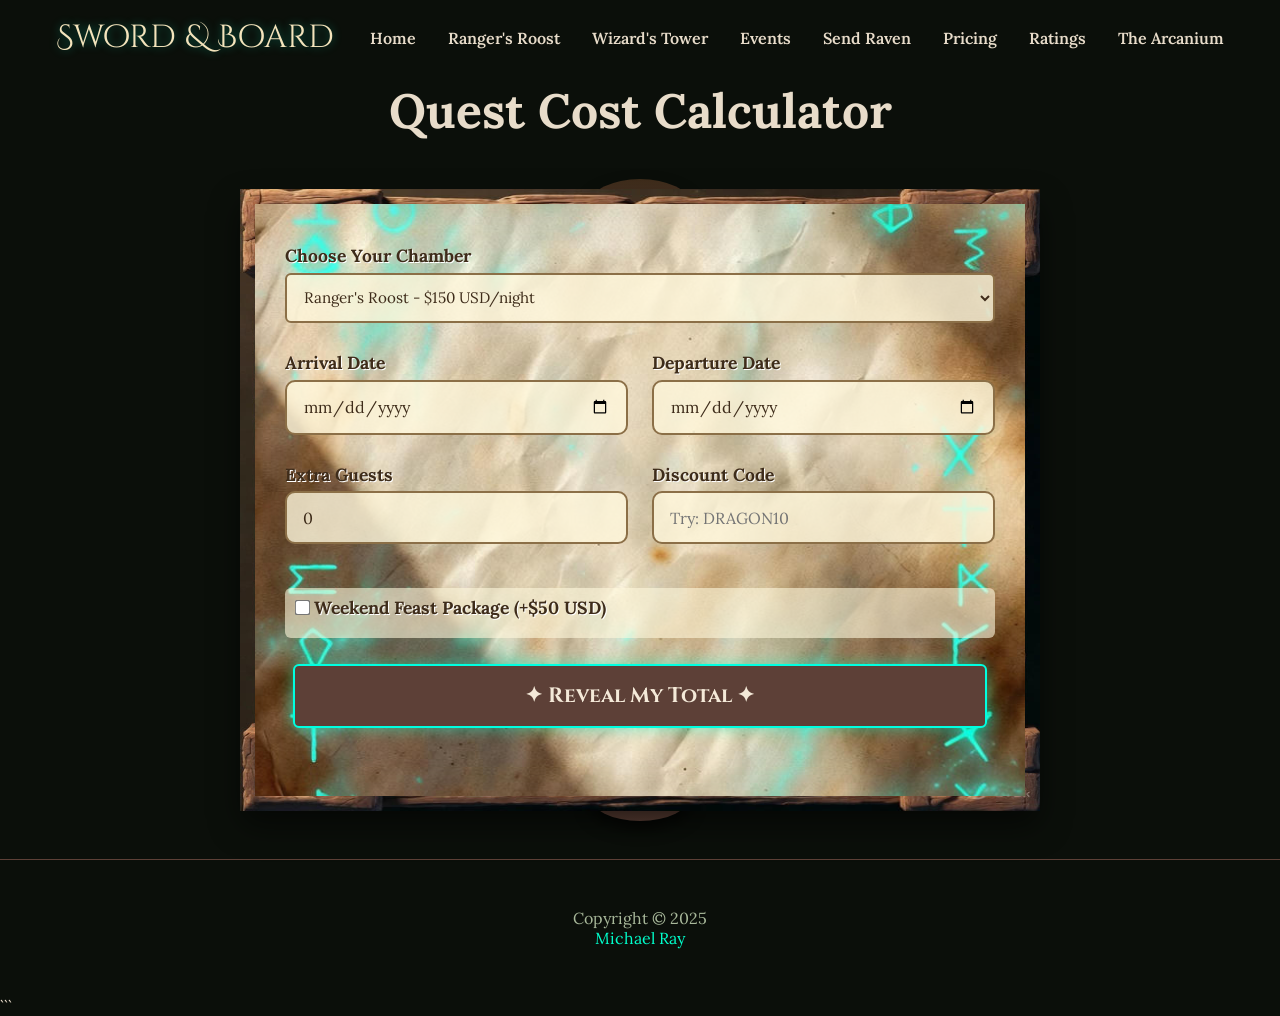
<file: calculator.html>
<!doctype html>
<html lang="en">
  <head>
    <meta charset="UTF-8" />
    <meta name="viewport" content="width=device-width, initial-scale=1.0" />
    <title>Quest Cost Calculator – Sword & Board</title>

    <!-- ========================================
       FILE: calculator.html
       PURPOSE: Calculates stay cost based on room,
                dates, guests, packages, and discounts.
       ======================================== -->

    <!-- Google Fonts -->
    <link rel="preconnect" href="https://fonts.googleapis.com" />
    <link rel="preconnect" href="https://fonts.gstatic.com" crossorigin />
    <link
      href="https://fonts.googleapis.com/css2?family=Lora:wght@400;700&family=Cinzel:wght@400;700;900&family=Cinzel+Decorative:wght@700&display=swap"
      rel="stylesheet"
    />

    <!-- External stylesheets -->
    <link rel="stylesheet" href="css/base.css" />
    <link rel="stylesheet" href="css/layout.css" />
    <link rel="stylesheet" href="css/raven.css" />
    <link rel="stylesheet" href="css/calculator.css" />
    <link rel="stylesheet" href="css/component.css" />
    <link rel="stylesheet" href="css/responsive.css" />
    <script src="js/common.js" defer></script>
    <script src="js/calculator.js" defer></script>

    <!-- Favicon -->
    <link rel="icon" href="images/favicon.svg" type="image/svg+xml" />
  </head>

  <body>
    <!-- ========================================
       SECTION: Navigation Header
       ======================================== -->
    <header>
      <nav class="container">
        <a href="index.html" class="logo">Sword & Board</a>
        <button class="hamburger" aria-label="Toggle menu">☰</button>
        <div class="nav-links" id="nav-links">
          <a href="index.html">Home</a>
          <a href="rooms/rangersroost.html">Ranger's Roost</a>
          <a href="rooms/wizardstower.html">Wizard's Tower</a>
          <a href="events/events.html">Events</a>
          <a href="contacts.html">Send Raven</a>
          <a href="calculator.html">Pricing</a>
          <a href="ratings.html">Ratings</a>
          <a href="store.html">The Arcanium</a>
        </div>
      </nav>
    </header>

    <!-- ========================================
       SECTION: Calculator Form
       PURPOSE: User inputs to calculate stay cost
       ======================================== -->
    <section class="container">
      <h2 class="text-center" style="font-size: 3rem; margin-bottom: 2rem">
        Quest Cost Calculator
      </h2>

      <div class="parchment-scroll calculator-shell">
        <form id="calculator-form" class="raven-form">
          <!-- Room selection -->
          <div class="form-group">
            <label for="room">Choose Your Chamber</label>
            <select id="room">
              <option value="150">Ranger's Roost - $150 USD/night</option>
              <option value="200">Wizard's Tower - $200 USD/night</option>
            </select>
          </div>

          <!-- Dates -->
          <div class="form-grid-dates">
            <div class="form-group">
              <label for="checkin">Arrival Date</label>
              <input type="date" id="checkin" required />
            </div>

            <div class="form-group">
              <label for="checkout">Departure Date</label>
              <input type="date" id="checkout" required />
            </div>
          </div>

          <!-- Guests + discount -->
          <div class="form-grid-dates">
            <div class="form-group">
              <label for="guests">Extra Guests</label>
              <input type="number" id="guests" min="0" value="0" />
            </div>

            <div class="form-group">
              <label for="discount">Discount Code</label>
              <input type="text" id="discount" placeholder="Try: DRAGON10" />
            </div>
          </div>

          <!-- Package option -->
          <div class="form-group checkbox-group">
            <label class="checkbox-label">
              <input type="checkbox" id="weekendUpgrade" />
              Weekend Feast Package (+$50 USD)
            </label>
          </div>

          <!-- Submit -->
          <button type="submit" class="btn scroll-btn">
            ✦ Reveal My Total ✦
          </button>
        </form>

        <!-- ========================================
           SECTION: Calculator Results
           PURPOSE: Displays computed totals
           ======================================== -->
        <div id="result" class="calculator-result hidden">
          <h3>Your Tavern Ledger</h3>
          <p id="stayNights"></p>
          <p id="roomSubtotal"></p>
          <p id="guestFee"></p>
          <p id="seasonFee"></p>
          <p id="packageFee"></p>
          <p id="discountAmount"></p>
          <p id="taxAmount"></p>
          <h3 id="grandTotal"></h3>

          <!-- CTA -->
          <a href="contacts.html" class="book-btn" id="bookBtn">
            ⚔️ Book This Quest!
          </a>
        </div>
      </div>
    </section>

    <!-- ========================================
       SECTION: Footer
       ======================================== -->
    <footer>
      Copyright &copy; 2025<br />
      <a href="mailto:mcray22@amarillocollege.com">Michael Ray</a>
    </footer>
  </body>
</html>

<!-- ========================================
     PROJECT MAP (dev reference – safe to remove in production)
     project_mray/
     ├── ratings.html
     ├── index.html
     ├── contacts.html
     ├── calculator.html ← You are here
     ├── css/
     │   ├── base.css
     │   ├── layout.css
     │   ├── raven.css
     │   ├── calculator.css
     │   └── responsive.css
     ├── events/
     │   └── events.html
     ├── images/
     ├── rooms/
     │   └── rangersroost.html
     │   └── wizardstower.html
     └── structure.txt
     ======================================== -->
```
</file>
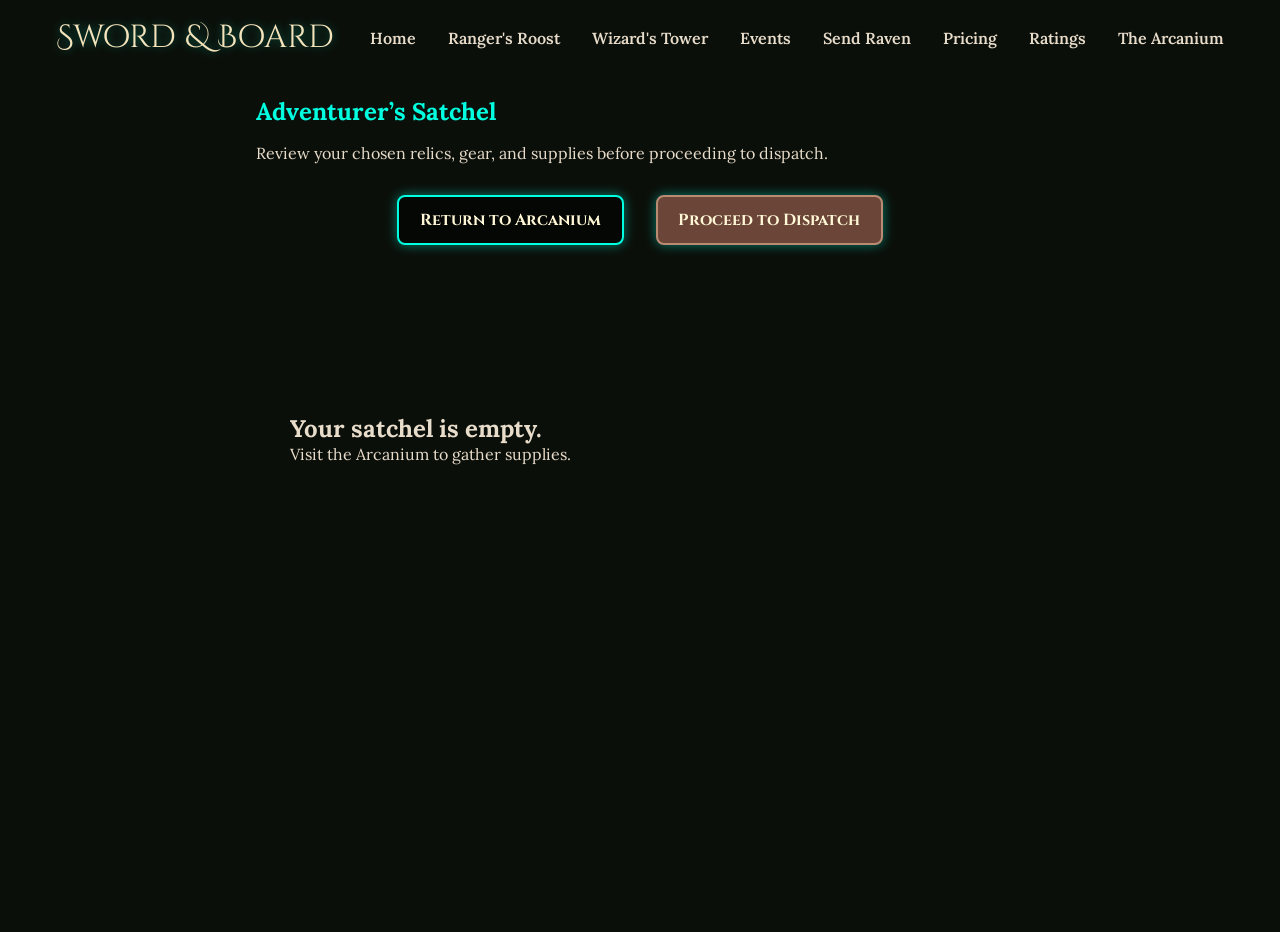
<file: cart.html>
<!doctype html>
<html lang="en">
  <head>
    <meta charset="UTF-8" />
    <meta name="viewport" content="width=device-width, initial-scale=1.0" />
    <title>Sword & Board Arcanium</title>

    <!-- Google Fonts -->
    <link rel="preconnect" href="https://fonts.googleapis.com" />
    <link rel="preconnect" href="https://fonts.gstatic.com" crossorigin />
    <!-- Lora (body), Cinzel (headings), Cinzel Decorative (logos/ornate text) -->
    <link
      href="https://fonts.googleapis.com/css2?family=Lora:wght@400;700&family=Cinzel:wght@400;700;900&family=Cinzel+Decorative:wght@700&display=swap"
      rel="stylesheet"
    />

    <link rel="stylesheet" href="css/base.css" />
    <link rel="stylesheet" href="css/layout.css" />
    <link rel="stylesheet" href="css/component.css" />
    <link rel="stylesheet" href="css/responsive.css" />
    <link rel="stylesheet" href="css/cart.css" />
    <script src="js/common.js"></script>
    <script src="js/cart-data.js"></script>
    <script src="js/cart.js"></script>
  </head>
  <body onload="displayCartPage()">
    <header>
      <nav class="container">
        <div class="logo">Sword & Board</div>

        <button class="hamburger" aria-label="Toggle menu">☰</button>

        <div class="nav-links" id="nav-links">
          <a href="index.html">Home</a>
          <a href="rooms/rangersroost.html">Ranger's Roost</a>
          <a href="rooms/wizardstower.html">Wizard's Tower</a>
          <a href="events/events.html">Events</a>
          <a href="contacts.html">Send Raven</a>
          <a href="calculator.html">Pricing</a>
          <a href="ratings.html">Ratings</a>
          <a href="store.html">The Arcanium</a>
        </div>
      </nav>
    </header>

    <main class="container cart-page">
      <section class="intro-card">
        <h1>Adventurer’s Satchel</h1>
        <p>
          Review your chosen relics, gear, and supplies before proceeding to dispatch.
        </p>

        <div class="cart-actions">
          <a class="btn secondary-btn" href="store.html">Return to Arcanium</a>
          <a class="btn primary-btn" href="checkout.html">Proceed to Dispatch</a>
        </div>
      </section>

  <section id="cart-area"></section>
</main>
    </main>
  </body>
</html>
</file>
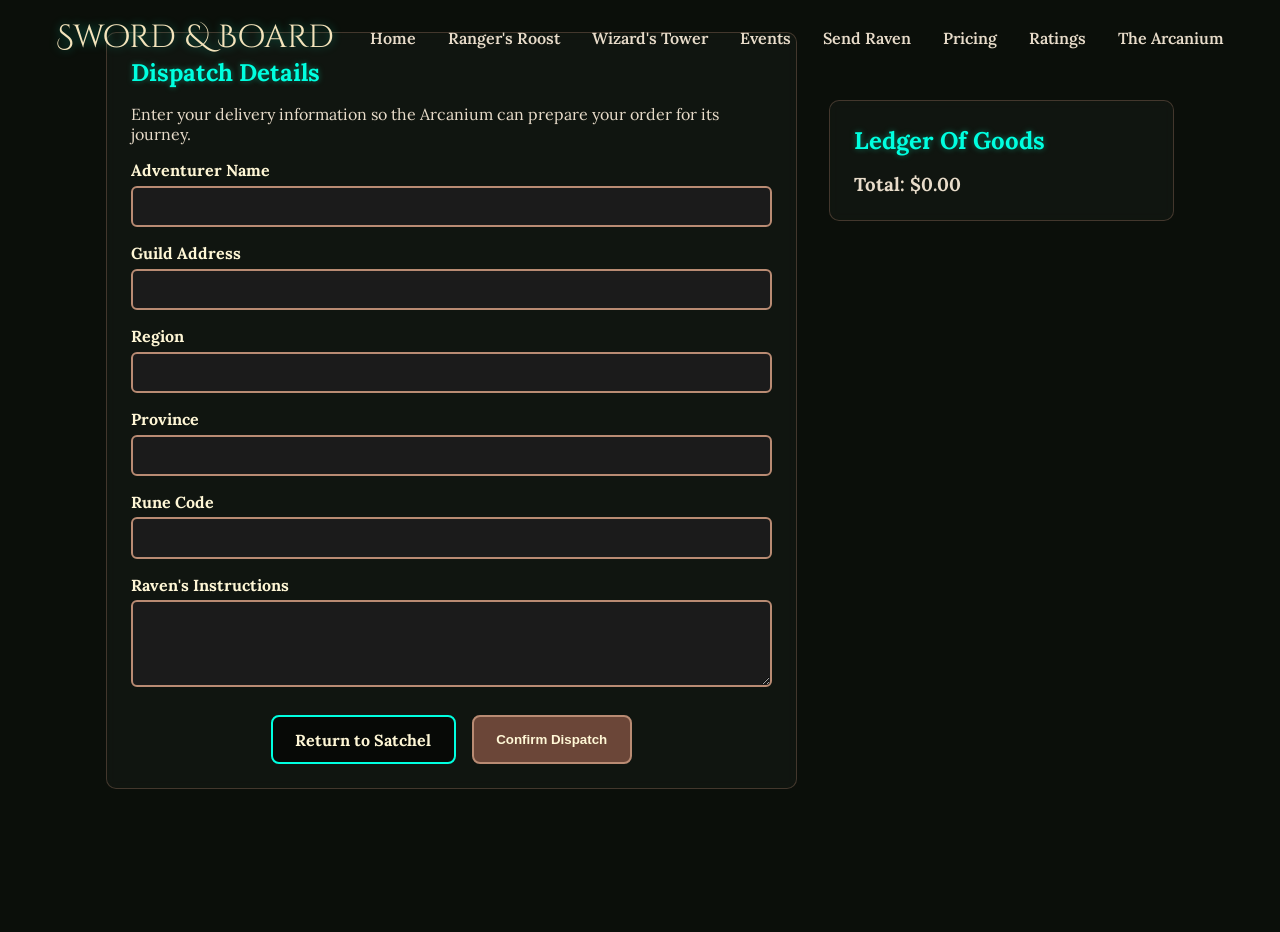
<file: checkout.html>
<!doctype html>
<html lang="en">
  <head>
    <meta charset="UTF-8" />
    <meta name="viewport" content="width=device-width, initial-scale=1.0" />
    <title>Shipping Information</title>

    <!-- Google Fonts -->
    <link rel="preconnect" href="https://fonts.googleapis.com" />
    <link rel="preconnect" href="https://fonts.gstatic.com" crossorigin />
    <!-- Lora (body), Cinzel (headings), Cinzel Decorative (logos/ornate text) -->
    <link
      href="https://fonts.googleapis.com/css2?family=Lora:wght@400;700&family=Cinzel:wght@400;700;900&family=Cinzel+Decorative:wght@700&display=swap"
      rel="stylesheet"
    />

    <link rel="stylesheet" href="css/base.css" />
    <link rel="stylesheet" href="css/layout.css" />
    <link rel="stylesheet" href="css/component.css" />
    <link rel="stylesheet" href="css/responsive.css" />
    <link rel="stylesheet" href="css/checkout.css" />
    <script src="js/common.js"></script>
    <script src="js/cart-data.js"></script>
    <script src="js/checkout.js"></script>
  </head>
  <body onload="initShippingPage()">
    <header>
      <nav class="container">
        <div class="logo">Sword & Board</div>
        <button class="hamburger" aria-label="Toggle menu">☰</button>
        <div class="nav-links" id="nav-links">
          <a href="index.html">Home</a>
          <a href="rooms/rangersroost.html">Ranger's Roost</a>
          <a href="rooms/wizardstower.html">Wizard's Tower</a>
          <a href="events/events.html">Events</a>
          <a href="contacts.html">Send Raven</a>
          <a href="calculator.html">Pricing</a>
          <a href="ratings.html">Ratings</a>
          <a href="store.html">The Arcanium</a>
        </div>
      </nav>
    </header>

    <main class="container shipping-layout">
      <section class="shipping-card">
        <h1>Dispatch Details</h1>
        <p class="shipping-intro">
          Enter your delivery information so the Arcanium can prepare your order
          for its journey.
        </p>
        <form id="shipping-form">
          <label for="fullName">Adventurer Name</label>
          <input type="text" id="fullName" required />

          <label for="address">Guild Address</label>
          <input type="text" id="address" required />

          <label for="city">Region</label>
          <input type="text" id="city" required />

          <label for="state">Province</label>
          <input type="text" id="state" required />

          <label for="zipCode">Rune Code</label>
          <input type="text" id="zipCode" required />

          <label for="notes">Raven's Instructions</label>
          <textarea id="notes" rows="4"></textarea>

          <div class="shipping-actions">
            <a href="cart.html" class="action-button secondary-button"
              >Return to Satchel</a
            >

            <button type="submit" class="action-button primary-button">
              Confirm Dispatch
            </button>
          </div>
        </form>

        <div id="shipping-message"></div>
      </section>

      <section class="summary-card">
        <h2>Ledger Of Goods</h2>
        <div id="shipping-summary"></div>
      </section>
    </main>
  </body>
</html>
</file>
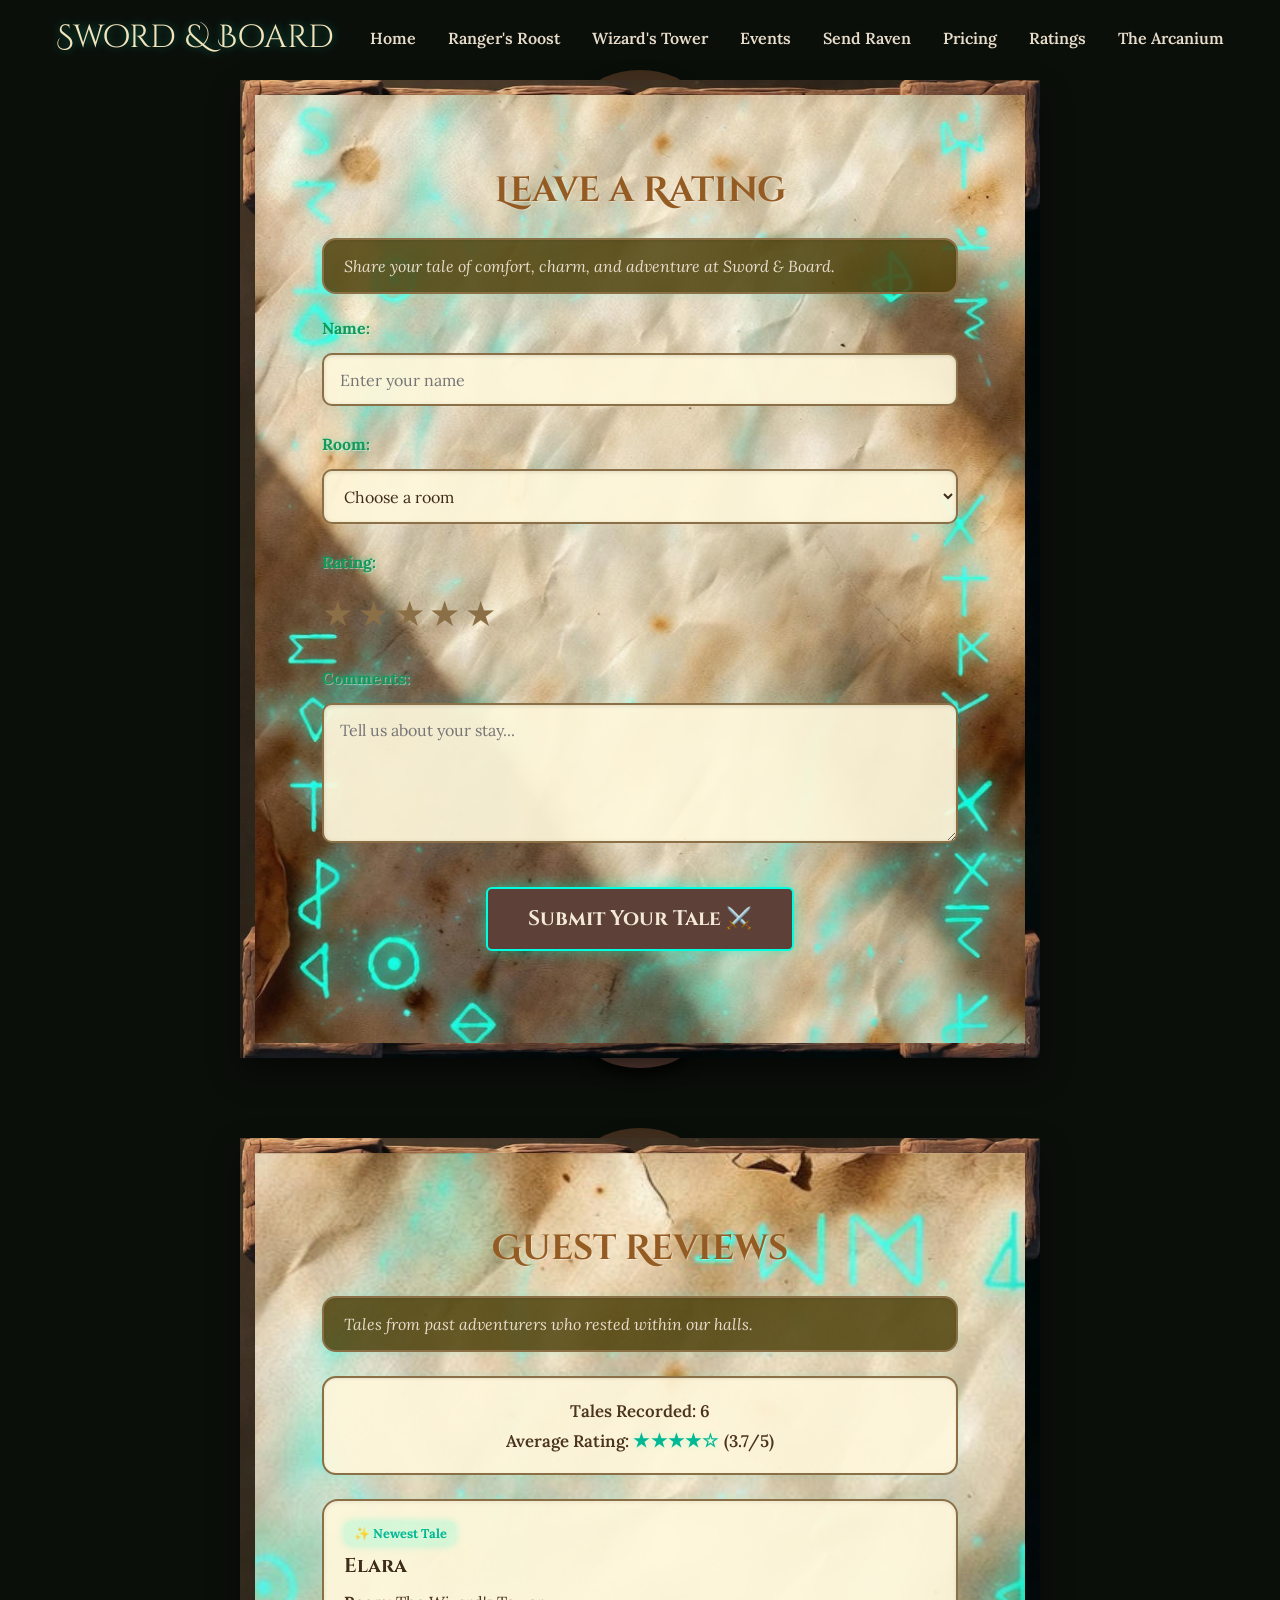
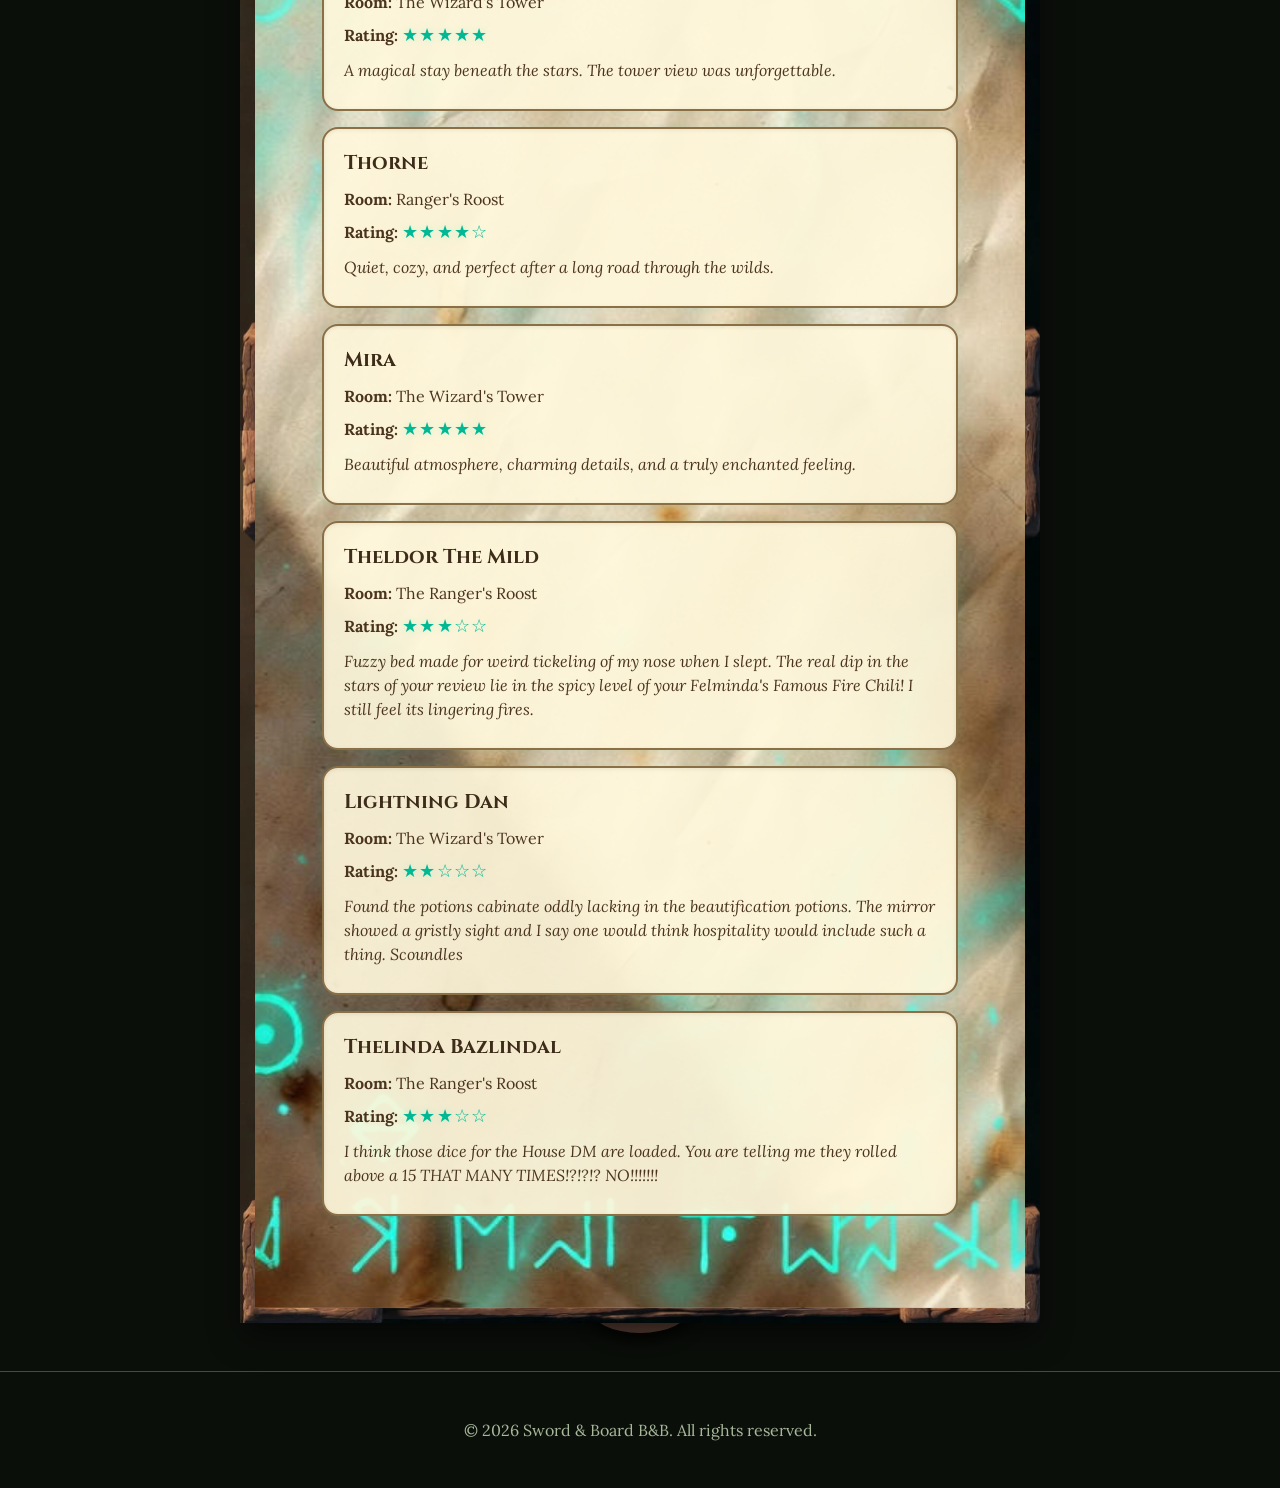
<file: ratings.html>
<!doctype html>
<html lang="en">
  <head>
    <meta charset="UTF-8" />
    <meta name="viewport" content="width=device-width, initial-scale=1.0" />
    <title>Ratings | Sword & Board</title>

    <!-- ========================================
         FILE: ratings.html
         LOCATION: project root folder
         PURPOSE: Guest ratings page for Sword & Board.
                  - Guests can submit a rating
                  - Existing ratings display below
                  - New ratings appear live at the top
                  - Confirmation window appears after submit
         ======================================== -->

    <!-- Google Fonts -->
    <link rel="preconnect" href="https://fonts.googleapis.com" />
    <link rel="preconnect" href="https://fonts.gstatic.com" crossorigin />
    <link
      href="https://fonts.googleapis.com/css2?family=Lora:wght@400;700&family=Cinzel:wght@400;700;900&family=Cinzel+Decorative:wght@700&display=swap"
      rel="stylesheet"
    />

    <!-- External stylesheets -->
    <link rel="stylesheet" href="css/base.css" />
    <link rel="stylesheet" href="css/layout.css" />
    <link rel="stylesheet" href="css/raven.css" />
    <link rel="stylesheet" href="css/ratings.css" />
    <link rel="stylesheet" href="css/component.css" />
    <link rel="stylesheet" href="css/responsive.css" />
    <script src="js/common.js" defer></script>
    <script src="js/ratings.js" defer></script>
  </head>

  <body>
    <!-- ========================================
         SECTION: Navigation Header
         PURPOSE: Main site navigation
         ======================================== -->
    <header>
      <nav class="container">
        <div class="logo">Sword &amp; Board</div>
        <button class="hamburger" aria-label="Toggle navigation">☰</button>
        <div class="nav-links">
          <a href="index.html">Home</a>
          <a href="rooms/rangersroost.html">Ranger's Roost</a>
          <a href="rooms/wizardstower.html">Wizard's Tower</a>
          <a href="events/events.html">Events</a>
          <a href="contacts.html">Send Raven</a>
          <a href="calculator.html">Pricing</a>
          <a href="ratings.html">Ratings</a>
          <a href="store.html">The Arcanium</a>
        </div>
      </nav>
    </header>

    <!-- ========================================
         SECTION: Ratings Form
         LOCATION: Main page content
         PURPOSE: Allows guests to submit a rating
                  for a room and leave comments
         ======================================== -->
    <section class="container">
      <div class="parchment-scroll">
        <div class="ratings-card">
          <h2>Leave a Rating</h2>
          <div class="ratings-intro-box">
            <p class="ratings-intro">
              Share your tale of comfort, charm, and adventure at Sword &amp;
              Board.
            </p>
          </div>

          <!-- FORM:
               JS will read this form on submit,
               add the new rating to the top of the list,
               and show the confirmation window -->
          <form id="ratingForm" class="raven-form">
            <label for="guestName">Name:</label>
            <input
              type="text"
              id="guestName"
              name="guestName"
              placeholder="Enter your name"
              required
            />

            <label for="roomRated">Room:</label>
            <select id="roomRated" name="roomRated" required>
              <option value="">Choose a room</option>
              <option value="The Wizard's Tower">The Wizard's Tower</option>
              <option value="Ranger's Roost">Ranger's Roost</option>
            </select>

            <label for="rating">Rating:</label>

            <!-- STAR RATING:
                 JS will allow clicking stars and store the
                 selected value inside the hidden input below -->
            <div class="star-rating" id="starRating">
              <span
                data-value="5"
                aria-label="5 stars"
                role="button"
                tabindex="0"
                >★</span
              >
              <span
                data-value="4"
                aria-label="4 stars"
                role="button"
                tabindex="0"
                >★</span
              >
              <span
                data-value="3"
                aria-label="3 stars"
                role="button"
                tabindex="0"
                >★</span
              >
              <span
                data-value="2"
                aria-label="2 stars"
                role="button"
                tabindex="0"
                >★</span
              >
              <span
                data-value="1"
                aria-label="1 star"
                role="button"
                tabindex="0"
                >★</span
              >
            </div>

            <!-- HIDDEN INPUT:
                 Stores selected star value for JS -->
            <input type="hidden" id="rating" name="rating" required />

            <label for="comments">Comments:</label>
            <textarea
              id="comments"
              name="comments"
              placeholder="Tell us about your stay..."
              required
            ></textarea>

            <button type="submit" class="scroll-btn">
              Submit Your Tale ⚔️
            </button>
          </form>
        </div>
      </div>
    </section>

    <!-- ========================================
         SECTION: Confirmation Window
         LOCATION: Below form, above reviews
         PURPOSE: Hidden by default.
                  JS will show this after a form submit.
                  Styled like your raven confirmation box.
         ======================================== -->
    <section class="container">
      <div id="ratingConfirmation" class="rating-confirmation hidden">
        <h3>Your tale has been received</h3>
        <p id="confirmationMessage">
          Thank you, traveler. Your review has been added to the guest records.
        </p>
        <button id="closeConfirmation" class="scroll-btn" type="button">
          Close
        </button>
      </div>
    </section>

    <!-- ========================================
         SECTION: Guest Reviews Display
         LOCATION: Under the form and confirmation box
         PURPOSE: JS will populate this area using:
                  1. starting review array
                  2. newly submitted reviews added live
         ======================================== -->
    <section class="container">
      <div class="parchment-scroll">
        <div class="ratings-card">
          <h2>Guest Reviews</h2>
          <div class="ratings-intro-box">
            <p class="ratings-intro">
              Tales from past adventurers who rested within our halls.
            </p>
          </div>

          <!-- ========================================
     SECTION: Review stats (COMBO PART 1)
     PURPOSE:
     - Displays total number of reviews
     - Displays average rating
     - Updated dynamically by JS
     ======================================== -->
          <div class="review-stats-box">
            <p id="reviewCount" class="review-stat-line">Tales Recorded: 0</p>
            <p id="averageRating" class="review-stat-line">
              Average Rating: ☆☆☆☆☆
            </p>
          </div>

          <!-- REVIEWS CONTAINER:
               JS will inject review cards here -->
          <div id="reviewsList" class="reviews-list"></div>
        </div>
      </div>
    </section>

    <!-- ========================================
         SECTION: Footer
         PURPOSE: Simple site footer
         ======================================== -->
    <footer>
      <p>&copy; 2026 Sword &amp; Board B&amp;B. All rights reserved.</p>
    </footer>
</html>
</file>
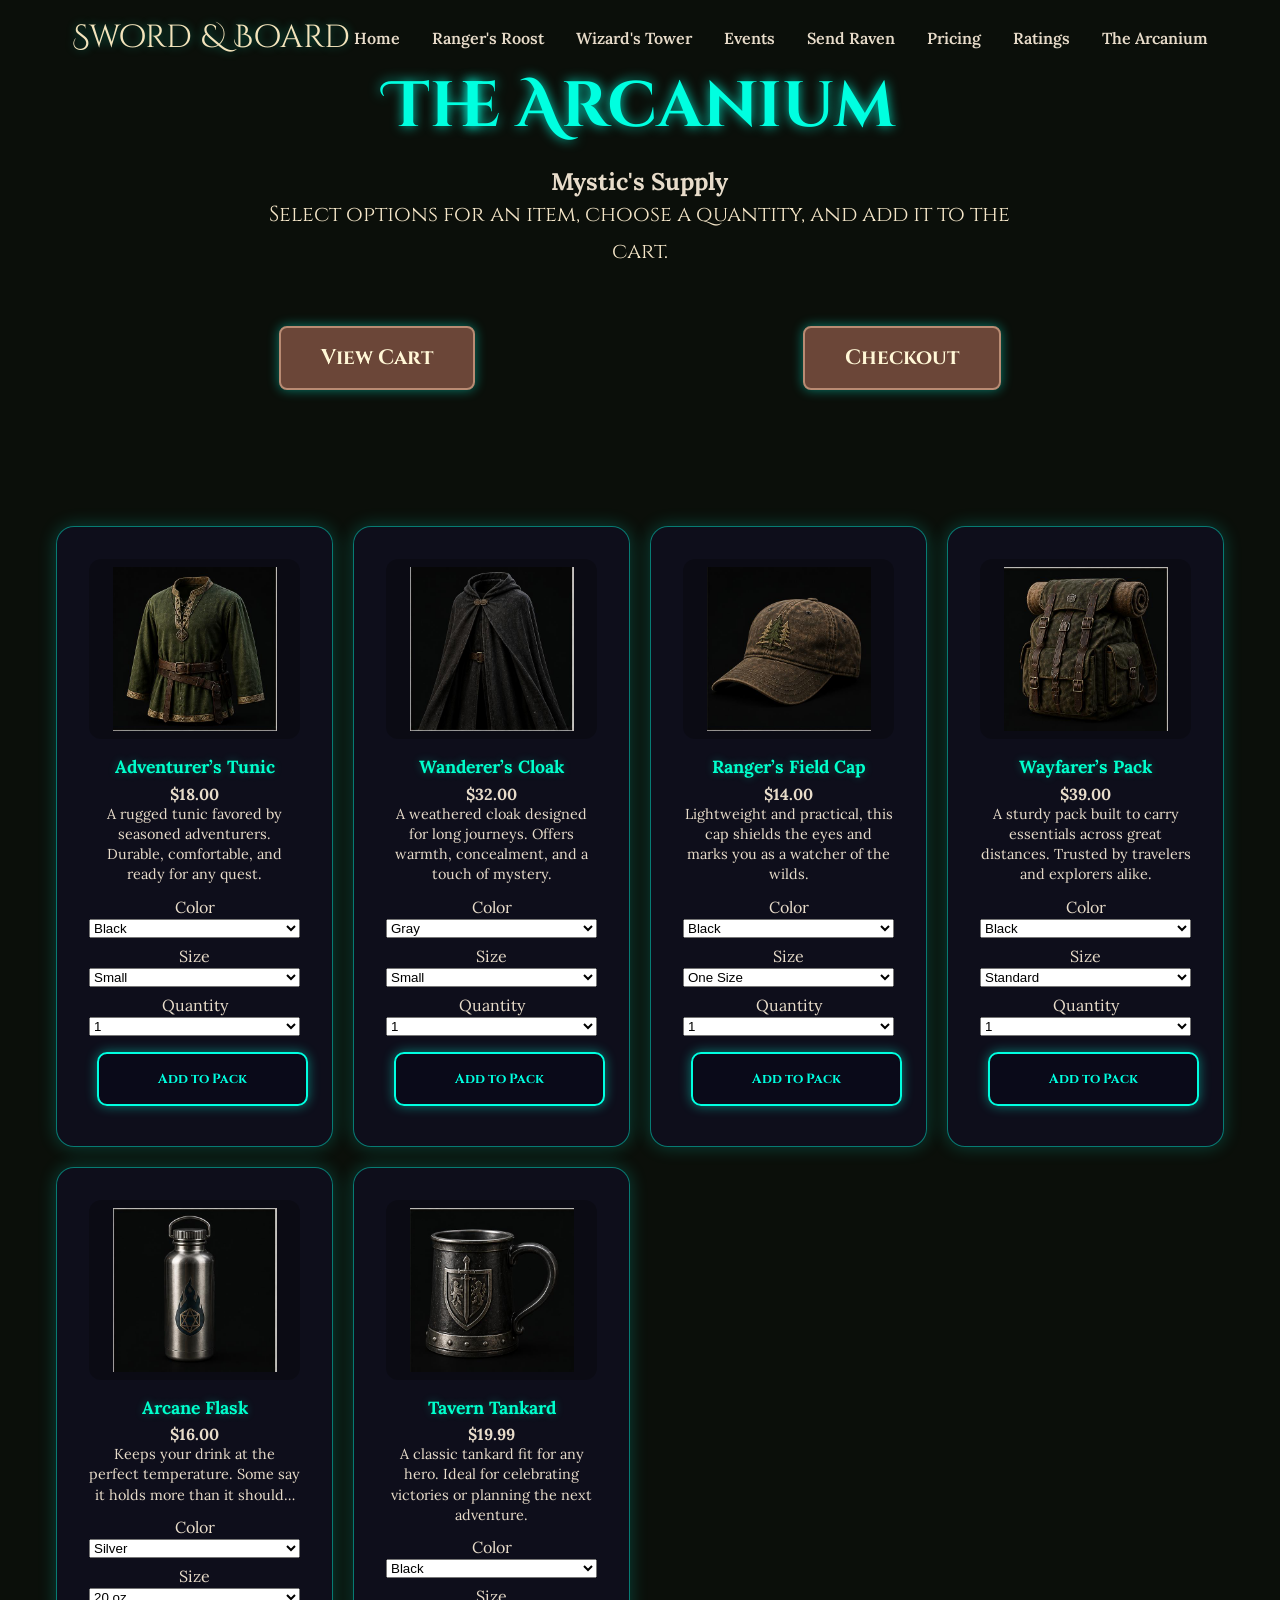
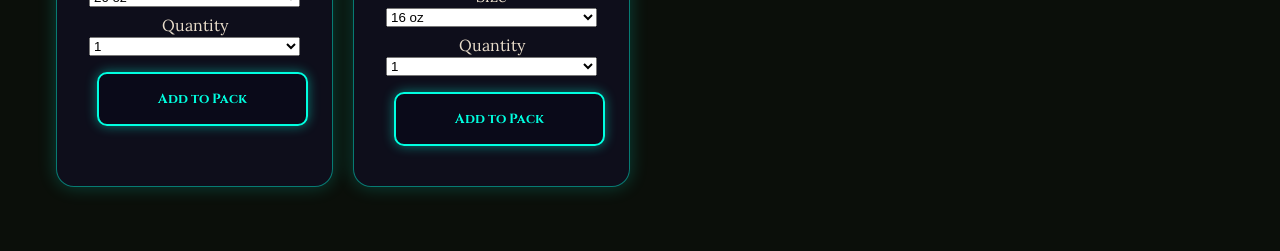
<file: store.html>
<!doctype html>
<html lang="en">
  <head>
    <meta charset="UTF-8" />
    <meta name="viewport" content="width=device-width, initial-scale=1.0" />
    <title>Sword & Board Arcanium</title>

    <!-- Google Fonts -->
    <link rel="preconnect" href="https://fonts.googleapis.com" />
    <link rel="preconnect" href="https://fonts.gstatic.com" crossorigin />
    <!-- Lora (body), Cinzel (headings), Cinzel Decorative (logos/ornate text) -->
    <link
      href="https://fonts.googleapis.com/css2?family=Lora:wght@400;700&family=Cinzel:wght@400;700;900&family=Cinzel+Decorative:wght@700&display=swap"
      rel="stylesheet"
    />

    <link rel="stylesheet" href="css/base.css" />
    <link rel="stylesheet" href="css/layout.css" />
    <link rel="stylesheet" href="css/component.css" />
    <link rel="stylesheet" href="css/responsive.css" />
    <link rel="stylesheet" href="css/store.css" />
    <script src="js/common.js" defer></script>
    <script src="js/cart-data.js" defer></script>
    <script src="js/store.js" defer></script>
  </head>
  <body onload="displayProducts()">
    <header>
      <div class="container header-row">
      <nav class="container">
        <div class="logo">Sword & Board</div>
        <button class="hamburger" aria-label="Toggle menu">☰</button>
        <div class="nav-links" id="nav-links">
          <a href="index.html">Home</a>
          <a href="rooms/rangersroost.html">Ranger's Roost</a>
          <a href="rooms/wizardstower.html">Wizard's Tower</a>
          <a href="events/events.html">Events</a>
          <a href="contacts.html">Send Raven</a>
          <a href="calculator.html">Pricing</a>
          <a href="ratings.html">Ratings</a>
          <a href="store.html">The Arcanium</a>
        </div>
      </nav>
    </header>

    <main class="container">
      <section class="store-hero realm-section">
        <h1 class="realm-title">The Arcanium</h1>
        <h2>Mystic's Supply</h2>
        <p class="realm-subtitle">
          Select options for an item, choose a quantity, and add it to the cart.
        </p>

        <div class="store-actions">
          <a href="cart.html" class="scroll-btn">View Cart</a>
          <a href="checkout.html" class="scroll-btn">Checkout</a>
        </div>
      </section>

      <section id="product-list" class="product-grid"></section>
    </main>
  </body>
</html>
</file>
<file: css/base.css>
/* ========================================
   FILE: css/base.css
   PURPOSE: Global reset, typography,
            theme foundation, and utilities.
   ======================================== */

*, *::before, *::after {
  box-sizing: border-box;
  margin: 0;
  padding: 0;
}

body {
  font-family: 'Lora', serif;
  color: #e8dcca;
  background: #0b0f0a;
  min-height: 100vh;
}

.text-center {
  text-align: center;
}

/* ===============================
   GLOBAL REALM BUTTON
   General exploration / page buttons
   =============================== */

.btn {
  display: inline-block;
  padding: 0.75rem 1.25rem;
  border: 2px solid #00ffe0;
  border-radius: 10px;
  background: rgba(10, 10, 25, 0.9);
  color: #00ffe0;
  font-family: "Cinzel", serif;
  font-weight: bold;
  text-decoration: none;
  cursor: pointer;
  box-shadow: 0 0 12px rgba(0, 255, 224, 0.45);
  transition: transform 0.25s ease, box-shadow 0.25s ease, background 0.25s ease;
}

.btn:hover {
  background: rgba(0, 255, 224, 0.12);
  transform: translateY(-2px);
  box-shadow: 0 0 22px rgba(0, 255, 224, 0.75);
}

/* ===============================
   GLOBAL SCROLL BUTTON
   Ceremonial scroll / form buttons
   =============================== */

.scroll-btn {
  display: inline-block;
  padding: 0.75rem 1.25rem;
  border: 2px solid #00ffe0;
  border-radius: 10px;
  background: rgba(10, 10, 25, 0.9);
  color: #00ffe0;
  font-family: "Cinzel", serif;
  font-weight: bold;
  text-decoration: none;
  cursor: pointer;
  box-shadow: 0 0 12px rgba(0, 255, 224, 0.45);
  transition: transform 0.25s ease, box-shadow 0.25s ease, background 0.25s ease;
}

.scroll-btn:hover {
  background: rgba(0, 255, 224, 0.12);
  transform: translateY(-2px);
  box-shadow: 0 0 22px rgba(0, 255, 224, 0.75);
}
</file>
<file: css/layout.css>
/* ========================================
   FILE: css/layout.css
   PURPOSE: Shared site layout, navigation,
            hero sections, cards, amenities,
            and footer.
   ======================================== */

.hero,
.index-hero {
  position: relative;
  min-height: 80vh;
  background: center/cover no-repeat;
  display: flex;
  flex-direction: column;
  align-items: center;
  justify-content: center;
  text-align: center;
  padding: 1rem;
  overflow: hidden;
}

.hero::before,
.index-hero::before {
  content: "";
  position: absolute;
  inset: 0;
  background: rgba(11, 15, 10, 0.40);
  z-index: 1;
}

.hero::before {
  background: rgba(11, 15, 10, 0.20);
}

.hero-content {
  position: relative;
  z-index: 2;
  max-width: 900px;
  width: 100%;
}

.hero h1,
.index-hero .logo {
  font-family: 'Cinzel Decorative', cursive;
  font-size: 2.8rem;
  color: #f4e4bc;
  text-shadow: 0 0 20px rgba(0, 255, 204, 0.6), 0 4px 8px rgba(0,0,0,0.8);
  margin-bottom: 0.5rem;
}

.hero p,
.index-hero p {
  font-size: 1.1rem;
  color: #d6c8a8;
  margin: 0.5rem auto 1rem;
  max-width: 90%;
}

.index-hero {
  background: url('../images/frontpageimage.jpg') center/cover no-repeat;
}

header {
  position: absolute;
  top: 0;
  width: 100%;
  background: rgba(11, 15, 10, 0.8);
  z-index: 100;
  padding: 0.5rem 0;
}

nav {
  position: relative;
  display: flex;
  flex-direction: column;
  gap: 1rem;
  align-items: center;
  max-width: 1200px;
  margin: 0 auto;
  padding: 0 0.5rem;
}

header .logo {
  font-family: 'Cinzel Decorative', cursive;
  font-size: 1.5rem;
  color: #f4e4bc;
  text-shadow: 0 0 10px rgba(0, 255, 204, 0.4);
  text-decoration: none;
}

.hamburger {
  display: block;
  background: none;
  border: none;
  color: #f4e4bc;
  font-size: 1.5rem;
  cursor: pointer;
  padding: 0.5rem;
  text-shadow: 0 0 5px rgba(0, 255, 204, 0.4);
  transition: color 0.3s;
  z-index: 101;
}

.hamburger:hover,
.hamburger:focus {
  color: #00ffcc;
  text-shadow: 0 0 10px rgba(0, 255, 204, 0.6);
}

.nav-links {
  display: none;
  flex-direction: column;
  gap: 1rem;
  width: 100%;
  text-align: center;
  background: rgba(11, 15, 10, 0.95);
  position: absolute;
  top: 100%;
  left: 0;
  right: 0;
  padding: 1rem 0;
  box-shadow: 0 4px 10px rgba(0, 0, 0, 0.5);
  list-style: none;
  margin: 0;
}

.nav-links.nav-open {
  display: flex;
}

.nav-links a {
  color: #e8dcca;
  font-weight: 600;
  text-decoration: none;
  font-size: 1rem;
  padding: 0.5rem;
  transition: color 0.3s;
  display: block;
}

.nav-links a:hover {
  color: #00ffcc;
  text-shadow: 0 0 10px rgba(0, 255, 204, 0.5);
}

.container {
  max-width: 1200px;
  margin: 0 auto;
  padding: 0 0.5rem;
}

section {
  padding: 1.5rem 0;
}

section.container {
  margin-top: 120px;
  padding: 0 0.5rem;
}

.card-grid {
  display: grid;
  gap: 1.5rem;
  grid-template-columns: 1fr;
  margin-top: 2rem;
}

.card {
  background: rgba(26, 28, 21, 0.8);
  border: 1px solid #5d4037;
  border-radius: 12px;
  overflow: hidden;
}

.card img {
  width: 100%;
  height: 200px;
  object-fit: cover;
}

.card-body {
  padding: 1rem;
  text-align: center;
}

.card h3 {
  color: #00ffcc;
  margin-bottom: 0.5rem;
  text-shadow: 0 0 8px rgba(0, 255, 204, 0.3);
}

.amenities {
  background: rgba(11, 15, 10, 0.85);
  border-radius: 12px;
  padding: 1.5rem;
  margin: 1rem auto;
  max-width: 1200px;
}

.amenities ul {
  list-style: none;
  display: grid;
  gap: 1rem;
  grid-template-columns: 1fr;
}

.amenities li {
  display: flex;
  align-items: center;
  gap: 1rem;
  color: #e8dcca;
  justify-content: center;
}

.amenities svg {
  width: 32px;
  height: 32px;
  fill: #00ffcc;
  filter: drop-shadow(0 0 6px rgba(0, 255, 204, 0.4));
}

.room-page .hero-content,
.room-page .card-grid {
  text-align: center;
}

.room-page .card-grid {
  display: flex;
  flex-direction: column;
  align-items: center;
  justify-content: center;
  flex-wrap: wrap;
  gap: 2rem;
  margin: 3rem 0;
}

.room-page .card {
  flex: 1 1 300px;
  max-width: 100%;
  width: 100%;
}

/* ========================================
   ROOM PAGE – RANGER'S ROOST OVERRIDES
   PURPOSE: Centers hero content and adjusts
            card layout specifically for this page.
   ======================================== */

.hero.ranger-retreat .hero-content {
  text-align: center;
}

.hero.ranger-retreat .hero-content h1,
.hero.ranger-retreat .hero-content p,
.hero.ranger-retreat .hero-content .btn {
  margin: 0 auto;
  display: block;
}

.hero.ranger-retreat .hero-inner {
  max-width: 800px;
  margin: 0 auto;
}

/* Override card grid layout of Ranger's Roost only */
.ranger-retreat + .card-grid,
.card-grid {
  display: flex;
  justify-content: center;
  flex-wrap: wrap;
  gap: 2rem;
  margin: 3rem auto;
  max-width: 1200px;
}

.ranger-retreat + .card-grid .card {
  flex: 1 1 300px;
  max-width: 420px;
}

/* ========================================
   WIZARD'S TOWER
   ======================================== */

.wizard-page .hero-content {
  text-align: center;
}

.wizard-page .hero-inner {
  max-width: 800px;
  margin: 0 auto;
}

.wizard-page .card-grid {
  display: flex;
  justify-content: center;
}

footer {
  background: #0b0f0a;
  padding: 2rem 0;
  text-align: center;
  border-top: 1px solid #5d4037;
  font-size: 0.9rem;
  color: #a8b89a;
}

footer a {
  color: #00ffcc;
  text-decoration: none;
}


/* ========================================
   PHOTO GALLERY (INTERACTIVE) – UPGRADED
   ======================================== */

.photo-gallery {
  display: flex;
  flex-direction: column;
  align-items: center;
  gap: 1rem;
  margin-top: 15px;
}

/* MAIN IMAGE */
.main-gallery-image {
  width: 100%;
  max-width: 650px;
  border-radius: 14px;
  border: 2px solid rgba(180, 120, 255, 0.5);

  box-shadow:
    0 0 12px rgba(140, 0, 255, 0.4),
    0 0 25px rgba(0, 255, 255, 0.15);

  margin-bottom: 10px;
  transition: all 0.3s ease;
}

/* THUMBNAIL ROW */
.thumbnail-row {
  display: flex;
  flex-wrap: wrap;
  justify-content: center;
  gap: 0.6rem;
  max-width: 650px;
}

/* THUMBNAILS */
.thumbnail-row img {
  width: 90px;
  height: 70px;
  object-fit: cover;

  border-radius: 10px;
  cursor: pointer;

  border: 2px solid rgba(255, 255, 255, 0.2);

  box-shadow: 0 0 10px rgba(140, 0, 255, 0.2);

  transition:
    transform 0.2s ease,
    box-shadow 0.2s ease,
    border-color 0.2s ease;
}

/* HOVER EFFECT */
.thumbnail-row img:hover {
  transform: scale(1.08);

  border-color: #b97cff;

  box-shadow:
    0 0 10px rgba(185, 124, 255, 0.7),
    0 0 20px rgba(0, 255, 255, 0.25);
}

/* ACTIVE THUMBNAIL — shows which photo is currently featured */
.thumbnail-row img.active-thumbnail {
  border-color: #00ffe0;
  box-shadow:
    0 0 10px rgba(0, 255, 224, 0.8),
    0 0 20px rgba(0, 255, 224, 0.35);
}

/* MAIN IMAGE — click to enlarge cue */
.main-gallery-image {
  cursor: pointer;
  transition: box-shadow 0.25s ease, transform 0.25s ease;
}

.main-gallery-image:hover {
  transform: scale(1.01);
  box-shadow:
    0 0 18px rgba(140, 0, 255, 0.6),
    0 0 32px rgba(0, 255, 255, 0.25);
}

/* GALLERY CAPTION TEXT (below the main image) */
.gallery-description {
  text-align: center;
  max-width: 650px;
}

.gallery-description h3 {
  font-family: "Cinzel", serif;
  color: #f4e4bc;
  font-size: 1.2rem;
  margin-bottom: 0.4rem;
}

.gallery-description p {
  color: #e8dcca;
  font-size: 0.95rem;
  line-height: 1.6;
}

/* ========================================
   GALLERY LIGHTBOX
   Full-screen enlarged photo view with
   caption and prev/next navigation.
   ======================================== */

.lightbox {
  position: fixed;
  inset: 0;
  z-index: 300;
  display: none;
  align-items: center;
  justify-content: center;
  background: rgba(11, 15, 10, 0.94);
  padding: 2rem;
}

.lightbox.is-open {
  display: flex;
}

.lightbox__content {
  max-width: 800px;
  width: 100%;
}

.lightbox__image-wrap {
  position: relative;
}

.lightbox__image {
  width: 100%;
  max-height: 65vh;
  object-fit: contain;
  display: block;
  border-radius: 14px;
  border: 2px solid rgba(180, 120, 255, 0.5);
  box-shadow:
    0 0 20px rgba(140, 0, 255, 0.45),
    0 0 36px rgba(0, 255, 255, 0.18);
  background: rgba(15, 15, 30, 0.88);
}

.lightbox__close,
.lightbox__nav {
  background: rgba(15, 15, 30, 0.85);
  border: 2px solid #00ffe0;
  color: #00ffe0;
  border-radius: 50%;
  cursor: pointer;
  box-shadow: 0 0 10px rgba(0, 255, 224, 0.35);
  transition: box-shadow 0.25s ease, background 0.25s ease;
}

.lightbox__close:hover,
.lightbox__nav:hover {
  background: rgba(0, 255, 224, 0.15);
  box-shadow: 0 0 18px rgba(0, 255, 224, 0.7);
}

.lightbox__close {
  position: absolute;
  top: -3.25rem;
  right: 0;
  width: 42px;
  height: 42px;
  font-size: 1.2rem;
}

.lightbox__nav {
  position: absolute;
  top: 50%;
  transform: translateY(-50%);
  width: 46px;
  height: 46px;
  font-size: 1.5rem;
}

.lightbox__nav--prev {
  left: -1.25rem;
}

.lightbox__nav--next {
  right: -1.25rem;
}

.lightbox__caption {
  text-align: center;
  margin-top: 1.25rem;
}

.lightbox__caption h3 {
  font-family: "Cinzel Decorative", cursive;
  color: #f4e4bc;
  font-size: 1.3rem;
  text-shadow: 0 0 10px rgba(0, 255, 204, 0.4);
  margin-bottom: 0.5rem;
}

.lightbox__caption p {
  font-family: "Lora", serif;
  color: #e8dcca;
  max-width: 600px;
  margin: 0 auto;
}

/* ========================================
   EVENTS PAGE – MAP SECTION
   PURPOSE: Styles embedded Google Map
   ======================================== */

.event-map {
  width: 100%;
  min-height: 350px;
  border-radius: 10px;
  border: 2px solid #b98b73;
  margin: 1.5rem 0;

  /* Matches your aesthetic */
  box-shadow: 0 0 15px rgba(0, 255, 200, 0.2);
  transition: all 0.2s ease;
}

.event-map:hover {
  box-shadow:
    0 0 10px rgba(0,255,200,0.6),
    0 0 20px rgba(0,255,200,0.3);
}
</file>
<file: css/raven.css>
/* ========================================
   FILE: css/raven.css
   PURPOSE: Shared form styles plus
            Send a Raven parchment scroll
            and future animation-ready pieces.
   ======================================== */

/* Shared form foundation */
.raven-form {
  display: flex;
  flex-direction: column;
  gap: 0.75rem;
}

.raven-form label {
  display: block;
  font-weight: 700;
  margin-bottom: 0.35rem;
}

.raven-form input,
.raven-form textarea,
.raven-form select {
  width: 100%;
  font-family: 'Lora', serif;
  padding: 0.9rem 1rem;
  border-radius: 10px;
  font-size: 1rem;
}

.raven-form textarea {
  resize: vertical;
}

/* Parchment scroll shell */
.parchment-scroll {
  max-width: 95%;
  margin: 1rem auto;
  background: url('../images/parchment.jpg') center/cover;
  background-color: #f4e9d8;
  border-radius: 15px;
  padding: 20px 15px 40px;
  box-shadow:
    0 15px 30px rgba(0,0,0,0.5),
    inset 0 0 40px rgba(139, 94, 60, 0.2);
  position: relative;
  border: 10px solid #8b6f47;
  border-image: url('../images/runeborder.jpg') 20 round;
}

.parchment-scroll::before,
.parchment-scroll::after {
  content: '';
  position: absolute;
  left: 50%;
  width: 70px;
  height: 35px;
  background: linear-gradient(to bottom, #3e2c1a 0%, #5d4037 100%);
  border-radius: 50%;
  transform: translateX(-50%);
  box-shadow: 0 8px 15px rgba(0,0,0,0.6);
  z-index: -1;
}

.parchment-scroll::before { top: -15px; }
.parchment-scroll::after { bottom: -15px; }

/* Send a Raven specific form look */
.parchment-scroll .raven-form label {
  color: #3e2c1a;
  font-size: 1.1rem;
  text-shadow: 1px 1px 0 #fff;
}

.parchment-scroll .raven-form input,
.parchment-scroll .raven-form textarea {
  background: rgba(255,248,220,0.8);
  border: 2px solid #8b6f47;
  color: #3e2c1a;
  margin-bottom: 1rem;
}

.parchment-scroll .raven-form input:focus,
.parchment-scroll .raven-form textarea:focus {
  outline: none;
  border-color: #00ffcc;
  box-shadow: 0 0 15px rgba(0,255,204,0.4);
  background: rgba(255,255,255,0.95);
}

.form-grid-dates {
  display: grid;
  grid-template-columns: 1fr;
  gap: 1rem;
}

.scroll-btn {
  background: #5d4037;
  color: #f4e9d8;
  font-size: 1.2rem;
  padding: 0.8rem 2rem !important;
  margin: 2rem auto 0;
  display: block;
  box-shadow: 0 0 15px rgba(0,255,204,0.5);
  border-radius: 6px;
}

.scroll-btn:hover {
  background: #00ffcc !important;
  color: #0b0f0a !important;
  transform: scale(1.02);
}



/* ========================================
   TEMP SUBMIT STATE
   PURPOSE: Proof that JS is firing correctly
   ======================================== */

.parchment-scroll.is-submitted {
  box-shadow:
    0 0 30px rgba(0, 255, 204, 0.35),
    0 15px 30px rgba(0, 0, 0, 0.5),
    inset 0 0 40px rgba(139, 94, 60, 0.2);
}



/* ========================================
   SCROLL SUBMIT ANIMATION (PHASE 1)
   ======================================== */

.parchment-scroll.is-submitted {
  transform: scale(0.98);
  transition: all 0.4s ease;
  box-shadow:
    0 0 40px rgba(0, 255, 204, 0.5),
    0 20px 40px rgba(0, 0, 0, 0.6);
}

/* ========================================
   SCROLL ROLL-UP ANIMATION (PHASE 2 TEST)
   ======================================== */

.parchment-scroll {
  transition:
    transform 0.8s ease-in-out,
    opacity 0.4s ease,
    box-shadow 0.4s ease;
  transform-origin: center center;
}

.parchment-scroll.is-rolling {
  transform: scaleY(0.15);
  overflow: hidden;
}

.parchment-scroll.is-rolling .raven-form {
  opacity: 0;
  pointer-events: none;
  transition: opacity 0.25s ease;
}

/* ========================================
   RIBBON + SEAL (PHASE 3)
   ======================================== */

.scroll-ribbon {
  display: none;
  position: absolute;
  top: 50%;
  left: 50%;
  width: 110%;
  height: 30px;
  background: linear-gradient(to right, #5b1f1f, #8b2f2f, #5b1f1f);
  transform: translate(-50%, -50%);
  border-radius: 6px;
  box-shadow: 0 0 12px rgba(0, 0, 0, 0.35);
  z-index: 5;
}

.wax-seal {
  display: none;
  position: absolute;
  top: 50%;
  left: 50%;
  width: 100px;
  height: 100px;
  background: radial-gradient(circle at 30% 30%, #b22222, #7a0f0f);
  color: #f4e4bc;
  font-size: 1.75rem;
  font-weight: bold;
  border-radius: 50%;
  transform: translate(-50%, -50%) scale(0);
  display: flex;
  align-items: center;
  justify-content: center;
  box-shadow:
    0 0 18px rgba(0, 0, 0, 0.45),
    inset 0 2px 8px rgba(255, 255, 255, 0.15);
  z-index: 6;
}

/* Show ribbon */
.parchment-scroll.has-ribbon .scroll-ribbon {
  display: block;
}

/* Show seal with pop-in effect */
.parchment-scroll.has-seal .wax-seal {
  display: flex;
  animation: sealStamp 0.45s ease-out forwards;
}

@keyframes sealStamp {
  0% {
    transform: translate(-50%, -50%) scale(0);
  }
  70% {
    transform: translate(-50%, -50%) scale(1.18);
  }
  100% {
    transform: translate(-50%, -50%) scale(1);
  }
}

.raven-flight {
  display: none;
  position: fixed;
  left: 50%;
  top: 42%;
  transform: translate(-50%, -50%);
  z-index: 20;
  font-size: 3rem;
}

.raven-flight.is-flying {
  display: block;
  animation: ravenFlyAway 2.2s ease-in forwards;
}

@keyframes ravenFlyAway {
  0% {
    transform: translate(-50%, -50%) scale(1);
    opacity: 1;
  }
  20% {
    transform: translate(-35%, -55%) scale(1.05);
    opacity: 1;
  }
  100% {
    transform: translate(420px, -260px) scale(0.5);
    opacity: 0;
  }
}

/* ========================================
   FINAL SCROLL SHRINK (RAVEN PICKUP)
   ======================================== */

.parchment-scroll.is-picked-up {
  animation: scrollShrink 0.8s ease-in forwards;
}

@keyframes scrollShrink {
  0% {
    transform: scale(1);
    opacity: 1;
  }
  60% {
    transform: scale(0.5);
    opacity: 1;
  }
  100% {
    transform: scale(0.25) translateY(-40px);
    opacity: 0;
  }
}

/* ========================================
   FINAL CONFIRMATION PANEL
   ======================================== */

.raven-confirmation {
  position: fixed;
  top: 50%;
  left: 50%;
  z-index: 999;

  max-width: 520px;
  width: 90%;
  padding: 1.5rem 2rem;

  background: rgba(20, 15, 10, 0.95);
  border: 2px solid #8b6f47;
  border-radius: 12px;
  text-align: center;
  color: #f4e9d8;

  box-shadow:
    0 0 25px rgba(0, 255, 204, 0.3),
    0 10px 30px rgba(0, 0, 0, 0.6);

  opacity: 0;
  visibility: hidden;
  pointer-events: none;

  transform: translate(-50%, -40%);
  transition:
    opacity 0.8s ease,
    transform 0.8s ease,
    visibility 0.8s ease;
}

.raven-confirmation.show {
  opacity: 1;
  visibility: visible;
  pointer-events: auto;
  transform: translate(-50%, -50%);
}

.raven-confirmation h3 {
  font-family: 'Cinzel Decorative', serif;
  margin-bottom: 0.5rem;
  color: #00ffcc;
}

.raven-confirmation.show {
  animation:
    revealMessage 0.8s ease forwards,
    glowPulse 2.5s ease-in-out infinite alternate;
}

@keyframes glowPulse {
  from {
    box-shadow:
      0 0 20px rgba(0,255,204,0.25),
      0 10px 30px rgba(0,0,0,0.6);
  }
  to {
    box-shadow:
      0 0 35px rgba(0,255,204,0.5),
      0 10px 30px rgba(0,0,0,0.6);
  }
}
</file>
<file: css/calculator.css>
/* ========================================
   FILE: css/calculator.css
   PURPOSE: Room calculator, results panel,
            booking button, and checkbox fixes.
   ======================================== */

.calculator-shell {
  max-width: 850px;
  margin: 2rem auto;
}

.calculator-shell select {
  background: rgba(255,248,220,0.8);
  border: 2px solid #8b6f47;
  color: #3e2c1a;
  font-family: 'Lora', serif;
  padding: 0.8rem;
  border-radius: 6px;
  font-size: 0.95rem;
  width: 100%;
  margin-bottom: 1rem;
}

.calculator-shell select:focus {
  outline: none;
  border-color: #00ffcc;
  box-shadow: 0 0 15px rgba(0,255,204,0.4);
  background: rgba(255,255,255,0.95);
}

.calculator-result {
  margin-top: 2rem;
  background: rgba(11, 15, 10, 0.85);
  border: 1px solid #5d4037;
  border-radius: 12px;
  padding: 1.5rem;
  color: #f4e4bc;
  text-align: center;
  box-shadow: 0 0 20px rgba(0, 255, 204, 0.18);
  animation: fadeInGlow 0.7s ease;
}

.calculator-result h3 {
  color: #00ffcc;
  margin-bottom: 1rem;
}

.calculator-result p {
  margin: 0.5rem 0;
  font-size: 1.05rem;
}

.hidden {
  display: none;
}

@keyframes fadeInGlow {
  from {
    opacity: 0;
    transform: translateY(12px);
  }
  to {
    opacity: 1;
    transform: translateY(0);
  }
}

.book-btn {
  display: inline-block;
  margin-top: 20px;
  padding: 12px 24px;
  background-color: #8b5cf6;
  color: white;
  text-decoration: none;
  border-radius: 8px;
  font-weight: bold;
  text-align: center;
}

.book-btn:hover {
  opacity: 0.9;
  transform: scale(1.05);
}

.checkbox-group {
  margin-top: 1rem;
}

.checkbox-label {
  display: flex;
  align-items: center;
  gap: 0.5rem;
  cursor: pointer;
  color: #2a1c10;
  font-weight: 700;
  line-height: 1.4;
  background: rgba(255, 248, 220, 0.6);
  padding: 0.5rem 0.7rem;
  border-radius: 6px;
}

.checkbox-label input {
  width: auto;
  margin: 0;
  transform: scale(1.2);
}
</file>
<file: css/component.css>
/* ===============================
   GLOBAL CARD SYSTEM
   Used for content blocks across Sword & Board
   =============================== */

.card,
.realm-card,
.feature-card,
.product-card,
.room-card {
  background: rgba(15, 15, 30, 0.88);
  border: 1px solid rgba(0, 255, 224, 0.45);
  border-radius: 18px;
  padding: 1.5rem;
  box-shadow: 0 0 18px rgba(0, 255, 224, 0.22);
  transition: transform 0.3s ease, box-shadow 0.3s ease;
}

.card:hover,
.realm-card:hover,
.feature-card:hover,
.product-card:hover,
.room-card:hover {
  transform: translateY(-4px);
  box-shadow: 0 0 28px rgba(0, 255, 224, 0.42);
}

/* ===============================
   GLOBAL TITLE SYSTEM
   Makes page headings feel unified
   =============================== */

.realm-title {
  font-family: "Cinzel Decorative", serif;
  text-align: center;
  font-size: clamp(2rem, 5vw, 4rem);
  color: #00ffe0;
  text-shadow: 0 0 12px rgba(0, 255, 224, 0.8);
  margin-bottom: 1rem;
}

.realm-subtitle {
  font-family: "Cinzel", serif;
  text-align: center;
  font-size: clamp(1rem, 2.5vw, 1.35rem);
  color: #f5e6c8;
  max-width: 850px;
  margin: 0 auto 2rem;
  line-height: 1.7;
}


/* ===============================
   GLOBAL SECTION SPACING
   =============================== */

.realm-section {
  width: min(1100px, 92%);
  margin: 0 auto;
  padding: 3rem 0;
}

.realm-grid {
  display: grid;
  grid-template-columns: repeat(auto-fit, minmax(260px, 1fr));
  gap: 1.5rem;
}
</file>
<file: css/responsive.css>
/* ========================================
   FILE: css/responsive.css
   PURPOSE: Tablet and desktop overrides
            for layout, navigation, forms,
            cards, and page-specific sections.
   ======================================== */

@media (min-width: 481px) and (max-width: 768px) {
  .hero,
  .index-hero {
    min-height: 100vh;
    padding: 1rem;
  }

  .hero h1,
  .index-hero .logo {
    font-size: 3.5rem;
  }

  .hero p,
  .index-hero p {
    font-size: 1.2rem;
    max-width: 90%;
  }

  header {
    padding: 0.5rem 0;
  }

  nav {
    padding: 0 0.5rem;
  }

  header .logo {
    font-size: 1.8rem;
  }

  .nav-links a {
    font-size: 1.1rem;
  }

  section {
    padding: 2rem 0;
  }

  section.container {
    margin-top: 120px;
  }

  .container {
    padding: 0 0.5rem;
  }

  .card img {
    height: 250px;
  }

  .amenities {
    padding: 1.5rem;
  }

  .parchment-scroll {
    padding: 25px 20px 40px;
    border-width: 10px;
    border-radius: 12px;
    max-width: 95%;
  }

  .parchment-scroll::before,
  .parchment-scroll::after {
    width: 70px;
    height: 35px;
  }

  .parchment-scroll::before { top: -15px; }
  .parchment-scroll::after { bottom: -15px; }

  .form-grid-dates {
    gap: 1rem;
  }

  .scroll-btn {
    padding: 0.8rem 2rem !important;
    font-size: 1.2rem;
  }

  .btn {
    padding: 0.8rem 1.5rem;
  }
}

@media (min-width: 769px) {
  .hero,
  .index-hero {
    min-height: 100vh;
    padding: 2rem;
  }

  .index-hero {
    background-attachment: fixed;
  }

  .index-hero::before {
    background: rgba(11, 15, 10, 0.55);
  }

  .hero h1,
  .index-hero .logo {
    font-size: 5.5rem;
    margin-bottom: 1rem;
  }

  .hero p,
  .index-hero p {
    font-size: 1.6rem;
    margin: 1rem auto 2rem;
    max-width: 700px;
  }

  header {
    background: transparent;
    padding: 1rem 0;
  }

  nav {
    flex-direction: row;
    justify-content: space-between;
    gap: 0;
    padding: 0 1rem;
  }

  header .logo {
    font-size: 2rem;
  }

  .hamburger {
    display: none !important;
  }

  .nav-links {
    display: flex !important;
    flex-direction: row !important;
    gap: 2rem !important;
    width: auto !important;
    position: static !important;
    background: none !important;
    box-shadow: none !important;
    padding: 0 !important;
  }

  .nav-links a {
    display: inline-block;
    padding: 0;
  }

  section {
    padding: 4rem 0;
  }

  section.container {
    margin-top: 80px;
  }

  .container {
    padding: 0 1rem;
  }

  .card-grid {
    gap: 2rem;
    grid-template-columns: repeat(auto-fit, minmax(280px, 1fr));
  }

  .amenities ul {
    gap: 1.5rem;
    grid-template-columns: repeat(auto-fit, minmax(250px, 1fr));
  }

  .amenities li {
    justify-content: flex-start;
  }

  .room-page .card-grid {
    flex-direction: row;
    justify-content: center;
  }

  .room-page .card {
    flex: 1 1 300px;
    max-width: 400px;
  }

  .parchment-scroll {
    max-width: 800px;
    margin: 3rem auto;
    padding: 40px 30px 60px;
    border-width: 15px;
    border-radius: 15px;
  }

  .parchment-scroll::before,
  .parchment-scroll::after {
    width: 100px;
    height: 50px;
  }

  .parchment-scroll::before { top: -25px; }
  .parchment-scroll::after { bottom: -25px; }

  .form-grid-dates {
    grid-template-columns: 1fr 1fr;
    gap: 1.5rem;
  }

  .scroll-btn {
    padding: 1rem 2.5rem !important;
    font-size: 1.3rem;
    margin: 2rem auto 0;
  }

  .btn {
    display: inline-block;
    width: auto;
    padding: 1rem 2.5rem;
    margin: 0.5rem;
  }

  footer {
    padding: 3rem 0;
    font-size: 1rem;
  }
}

/* ===============================
   MOBILE NAVIGATION
   =============================== */

.hamburger {
  display: none;
  font-size: 2rem;
  background: none;
  border: none;
  color: #00ffe0;
  cursor: pointer;
}

@media (max-width: 768px) {
  .hamburger {
    display: block;
  }

  .nav-links {
    display: none;
    flex-direction: column;
    width: 100%;
    gap: 1rem;
    padding: 1rem 0;
  }

  .nav-links.nav-open {
    display: flex;
  }

  .navbar {
    flex-wrap: wrap;
  }
}

@media (max-width: 768px) {
  .store-hero {
    padding: 3rem 1rem 2rem;
  }

  .store-hero .realm-title {
    font-size: 2.2rem;
    line-height: 1.2;
  }
}

@media (max-width: 768px) {
  .lightbox__close {
    top: -2.75rem;
    right: 0;
  }

  .lightbox__nav--prev {
    left: 0.25rem;
  }

  .lightbox__nav--next {
    right: 0.25rem;
  }
}
</file>
<file: css/cart.css>
/* ===== CART PAGE LAYOUT ===== */

.cart-page {
  max-width: 800px;
  margin: 2rem auto;
}

#cart-area {
  max-width: 700px;
  margin: 2rem auto;
}

/* ===== CART CARD ===== */

.cart-card {
  background: rgba(0, 0, 0, 0.6);
  border: 1px solid rgba(255, 215, 0, 0.25);
  border-radius: 10px;
  padding: 1.5rem;
  margin-bottom: 1.25rem;
  text-align: center;
}

.cart-card h2 {
  color: #00ffe0;
  margin-bottom: 1rem;
}

.cart-row {
  margin: 0.4rem 0;
}

.cart-item-title {
  color: #fff7d6;
  font-weight: bold;
  font-size: 1.2rem;
}

.total-box {
  margin-top: 2rem;
  padding: 1.25rem;
  text-align: center;
  font-size: 1.3rem;
  color: #fff7d6;
  border-top: 1px solid rgba(255, 215, 0, 0.35);
}

/* ===== CART PAGE LAYOUT ===== */

.cart-page {
  max-width: 800px;
  margin: 2rem auto;
}

#cart-area {
  max-width: 700px;
  margin: 2rem auto;
}

/* ===== CART CARD ===== */

.cart-card {
  background: rgba(0, 0, 0, 0.6);
  border: 1px solid rgba(255, 215, 0, 0.25);
  border-radius: 10px;
  padding: 1.5rem;
  margin-bottom: 1.25rem;
  text-align: center;
}

.cart-card h2,
.intro-card h1 {
  color:#00ffe0;
  margin-bottom: 1rem;
}

.cart-row {
  margin: 0.4rem 0;
}

.cart-item-title {
  color: #fff7d6;
  font-weight: bold;
  font-size: 1.2rem;
}

.total-box {
  margin-top: 2rem;
  padding: 1.25rem;
  text-align: center;
  font-size: 1.3rem;
  color: #fff7d6;
  border-top: 1px solid rgba(255, 215, 0, 0.35);
}

/* ===== CART PAGE ACTION BUTTONS ===== */

.cart-actions {
  display: flex;
  flex-wrap: wrap;
  justify-content: center;
  gap: 1rem;
  margin-top: 1.5rem;
}

.cart-actions .btn,
.primary-button,
.remove-button {
  display: inline-block;
  padding: 0.75rem 1.3rem;
  border-radius: 8px;
  text-decoration: none;
  font-weight: bold;
  cursor: pointer;
  transition:
    transform 0.2s ease,
    box-shadow 0.2s ease,
    color 0.2s ease;
}

.primary-btn,
.primary-button {
  background: #6b4638;
  color: #fff7d6;
  border: 2px solid #b98b73;
}

.secondary-btn {
  background: rgba(0, 0, 0, 0.55);
  color: #fff7d6;
  border: 2px solid #00ffe0;
}

.remove-button {
  background: #4a1f2a;
  color: #fff7d6;
  border: 2px solid #b98b73;
  margin-top: 0.8rem;
}

.cart-actions .btn:hover,
.primary-button:hover,
.remove-button:hover {
  transform: scale(1.05);
  box-shadow: 0 0 12px rgba(0, 255, 200, 0.55);
  color: #00ffe0;
}
</file>
<file: css/checkout.css>
/* =====================================================
   FILE: css/checkout.css
   PURPOSE: Styling for checkout/shipping page layout,
            form, and order summary
===================================================== */


/* ===== LAYOUT ===== */

.shipping-layout {
  max-width: 1100px;
  margin: 2rem auto;
  display: grid;
  grid-template-columns: 2fr 1fr;
  gap: 2rem;
  align-items: start;
}


/* ===== FORM CARD ===== */

.shipping-card,
.summary-card {
  padding: 1.5rem;
  border-radius: 10px;
  border: 1px solid rgba(185,139,115,0.3);
  background: rgba(20, 25, 20, 0.6);
  backdrop-filter: blur(4px);
}

.shipping-card {
    max-width: none;
    margin: 0 auto;
}

.summary-card{
    position: sticky;
    top: 100px;
}


/* ===== HEADINGS ===== */

.shipping-card h1,
.shipping-card h2,
.summary-card h2 {
  color: #00ffe0;
  text-shadow: 0 0 6px rgba(0,255,200,0.4);
  margin-bottom: 1rem;
}


/* ===== FORM FIELDS ===== */

#shipping-form label {
  display: block;
  margin-top: 1rem;
  color: #fff7d6;
  font-weight: bold;
}

#shipping-form input,
#shipping-form textarea {
  width: 100%;
  padding: 0.7rem;
  margin-top: 0.35rem;
  border-radius: 6px;
  border: 2px solid #b98b73;
  background: #1b1b1b;
  color: #fff7d6;
}

#shipping-form input:focus,
#shipping-form textarea:focus {
  outline: none;
  border-color: #00ffe0;
  box-shadow: 0 0 8px rgba(0,255,200,0.4);
}

/* ===== BUTTONS ===== */

.shipping-actions {
  display: flex;
  flex-wrap: wrap;
  justify-content: center;
  gap: 1rem;
  margin-top: 1.5rem;
}

.primary-button,
.secondary-button {
  display: inline-block;
  padding: 0.8rem 1.4rem;
  border-radius: 8px;
  font-weight: bold;
  cursor: pointer;
  text-decoration: none;
  transition: all 0.2s ease;
}

.primary-button {
  background: #6b4638;
  color: #fff7d6;
  border: 2px solid #b98b73;
}

.secondary-button {
  background: rgba(0, 0, 0, 0.55);
  color: #fff7d6;
  border: 2px solid #00ffe0;
}

.primary-button:hover,
.secondary-button:hover {
  transform: scale(1.05);
  box-shadow:
    0 0 8px rgba(0,255,200,0.6),
    0 0 16px rgba(0,255,200,0.4),
    0 0 24px rgba(0,255,200,0.2);
  color: #00ffe0;
}
</file>
<file: css/ratings.css>
/* ========================================
   FILE: css/ratings.css
   LOCATION: project_mray/css/ratings.css
   PURPOSE:
   - Styles the ratings form page
   - Styles clickable star rating controls
   - Styles confirmation message window
   - Styles displayed review cards
   ======================================== */

/* ========================================
   SECTION: Main ratings card
   PURPOSE: Controls the centered content block
   for the form and reviews sections
   ======================================== */
.ratings-card {
  background: transparent;
  border: none;
  box-shadow: none;
  max-width: 700px;
  margin: 0 auto;
  padding: 2rem;
}

/* Page section headings */
.ratings-card h2 {
  font-family: 'Cinzel Decorative', cursive;
  font-size: 2.2rem;
  color: #945b22;
  text-align: center;
  margin-bottom: 1.5rem;
  text-shadow: 1px 1px 0 rgba(255, 255, 255, 0.35);
}


/* ========================================
   SECTION: Intro message box
   PURPOSE: Makes intro text stand out visually
   ======================================== */
.ratings-intro-box {
  background: rgba(78, 66, 12, 0.85);
  border: 2px solid #8b6f47;
  border-radius: 14px;
  padding: 1rem 1.25rem;
  margin-bottom: 1.5rem;
  box-shadow:
    0 0 10px rgba(0, 255, 204, 0.15),
    inset 0 1px 3px rgba(0, 0, 0, 0.08);
}

/* Adjust text inside the box */
.ratings-intro-box .ratings-intro {
  margin: 0;
  font-style: italic;
}

/* ========================================
   SECTION: Form labels
   PURPOSE: Makes labels readable and glowing
   ======================================== */
.ratings-card .raven-form label {
  color: #12995a;
  font-size: 1rem;
  margin-bottom: 0.2rem;
  text-shadow:
    1px 1px 0 rgba(255, 255, 255, 0.4),
    0 0 6px rgba(0, 255, 204, 0.35),
    0 0 12px rgba(0, 255, 204, 0.15);
}

/* ========================================
   SECTION: Form fields
   PURPOSE: Input, textarea, and select styling
   ======================================== */
.ratings-card .raven-form input,
.ratings-card .raven-form textarea,
.ratings-card .raven-form select {
  background: rgba(255, 248, 220, 0.92);
  border: 2px solid #8b6f47;
  color: #3e2c1a;
  margin-bottom: 1rem;
  box-shadow: inset 0 1px 4px rgba(0, 0, 0, 0.12);
}

/* Textarea size */
.ratings-card .raven-form textarea {
  min-height: 140px;
}

/* Focus state for form fields */
.ratings-card .raven-form input:focus,
.ratings-card .raven-form textarea:focus,
.ratings-card .raven-form select:focus {
  border-color: #3bf5d0;
  box-shadow:
    0 0 10px rgba(0, 255, 204, 0.4),
    0 0 20px rgba(0, 255, 204, 0.2);
}

/* ========================================
   SECTION: Star rating picker
   PURPOSE: Clickable stars for selecting rating
   ======================================== */
.star-rating {
  display: flex;
  flex-direction: row-reverse;
  justify-content: flex-end;
  gap: 0.3rem;
  margin: 0.25rem 0 1.25rem;
}

/* Individual star */
.star-rating span {
  font-size: 2.2rem;
  cursor: pointer;
  color: #8b6f47;
  transition: transform 0.2s ease, color 0.2s ease, text-shadow 0.2s ease;
}

/* Hover and selected glow effect */
.star-rating span:hover,
.star-rating span:hover ~ span,
.star-rating span.selected,
.star-rating span.selected ~ span {
  color: #00ffcc;
  text-shadow: 0 0 10px rgba(0, 255, 204, 0.55);
  transform: scale(1.08);
}

/* Submit button spacing */
.ratings-card .scroll-btn {
  margin-top: 1rem;
  min-width: 220px;
  align-self: center;
}

/* ========================================
   SECTION: Hidden utility class
   PURPOSE: Used by JS to hide confirmation box
   ======================================== */
.hidden {
  display: none;
}

/* ========================================
   SECTION: Confirmation window
   LOCATION: ratings.html
   TARGET: #ratingConfirmation
   PURPOSE: Custom popup-style message shown
   after form submission
   ======================================== */
.rating-confirmation {
  max-width: 700px;
  margin: 2rem auto;
  padding: 1.75rem;
  text-align: center;
  background: rgba(255, 248, 220, 0.96);
  border: 2px solid #8b6f47;
  border-radius: 18px;
  box-shadow:
    0 0 16px rgba(0, 255, 204, 0.18),
    0 0 26px rgba(139, 111, 71, 0.2);
}

/* Confirmation heading */
.rating-confirmation h3 {
  font-family: 'Cinzel Decorative', cursive;
  color: #3e2c1a;
  margin-bottom: 0.75rem;
  text-shadow: 1px 1px 0 rgba(255, 255, 255, 0.25);
}

/* Confirmation text */
.rating-confirmation p {
  color: #4b341f;
  margin-bottom: 1rem;
  line-height: 1.6;
}

/* ========================================
   SECTION: Reviews list container
   TARGET: #reviewsList
   PURPOSE: Stacks review cards vertically
   ======================================== */
.reviews-list {
  display: flex;
  flex-direction: column;
  gap: 1rem;
  margin-top: 1rem;
}

/* ========================================
   SECTION: Review stats box
   PURPOSE: Shows total reviews and average rating
   ======================================== */
.review-stats-box {
  background: rgba(255, 248, 220, 0.9);
  border: 2px solid #8b6f47;
  border-radius: 14px;
  padding: 1rem 1.25rem;
  margin: 1rem 0 1.5rem;
  text-align: center;
  box-shadow:
    0 0 10px rgba(0, 255, 204, 0.12),
    inset 0 1px 3px rgba(0, 0, 0, 0.08);
}

.review-stat-line {
  margin: 0.35rem 0;
  color: #4b341f;
  font-size: 1.05rem;
  font-weight: 600;
}

/* ========================================
   SECTION: Newest review highlight
   PURPOSE: Makes the top/newest review glow
   ======================================== */
.newest-review {
  box-shadow:
    inset 0 1px 4px rgba(0, 0, 0, 0.08),
    0 0 18px rgba(0, 255, 204, 0.2),
    0 0 36px rgba(0, 255, 204, 0.14),
    0 0 60px rgba(0, 255, 204, 0.25);
}

@keyframes newestGlow {
  from {
    box-shadow:
      inset 0 1px 4px rgba(0, 0, 0, 0.08),
      0 0 10px rgba(0, 255, 204, 0.16),
      0 0 18px rgba(0, 255, 204, 0.1);
  }

  to {
    box-shadow:
      inset 0 1px 4px rgba(0, 0, 0, 0.08),
      0 0 16px rgba(0, 255, 204, 0.28),
      0 0 30px rgba(0, 255, 204, 0.18);
  }
}

/* ========================================
   SECTION: Newest badge
   PURPOSE: Highlights newest review clearly
   ======================================== */
.newest-badge {
  display: inline-block;
  background: rgba(0, 255, 204, 0.15);
  color: #00b894;
  font-size: 0.8rem;
  font-weight: bold;
  padding: 0.25rem 0.6rem;
  border-radius: 8px;
  margin-bottom: 0.4rem;
  box-shadow: 0 0 8px rgba(0,255,204,0.25);
}

.newest-badge {
  animation: badgeGlow 2s ease-in-out infinite alternate;
}

@keyframes badgeGlow {
  from {
    box-shadow: 0 0 6px rgba(0,255,204,0.2);
  }
  to {
    box-shadow: 0 0 12px rgba(0,255,204,0.4);
  }
}

/* ========================================
   SECTION: Individual review card
   TARGET: Created by JS as .review-entry
   PURPOSE: Styles each displayed review
   ======================================== */
.review-entry {
  background: rgba(255, 248, 220, 0.92);
  border: 2px solid #8b6f47;
  border-radius: 16px;
  padding: 1.25rem;
  box-shadow:
    inset 0 1px 4px rgba(0, 0, 0, 0.08),
    0 0 12px rgba(0, 255, 204, 0.08);
}

/* Review guest name */
.review-entry h3 {
  margin-bottom: 0.65rem;
  color: #3e2c1a;
  font-family: 'Cinzel', serif;
  font-size: 1.25rem;
}

/* Review paragraphs */
.review-entry p {
  margin-bottom: 0.45rem;
  color: #4b341f;
  line-height: 1.5;
}

/* Review star display */
.review-stars {
  color: #00b894;
  font-size: 1.15rem;
  letter-spacing: 0.08rem;
  text-shadow: 0 0 8px rgba(0, 255, 204, 0.2);
}

/* Review comment spacing */
.review-comment {
  margin-top: 0.6rem;
  font-style: italic;
}
</file>
<file: css/store.css>
/* =====================================================
   FILE: css/store.css
   PURPOSE: Styling for store page (products, cart buttons,
            layout tuning for Mystic's Supply)
   USED BY: store.html
===================================================== */


/* ======== Store Layout & Product Cards ======== */

/* ===============================
   ARCANIUM PRODUCT GRID
   Compact organized shop layout
   =============================== */

.product-grid {
  display: grid;
  grid-template-columns: repeat(auto-fit, minmax(220px, 1fr));
  gap: 1.25rem;
  align-items: stretch;
}

.product-card {
  display: flex;
  flex-direction: column;
  justify-content: space-between;
  padding: 1rem;
  text-align: center;
}

.product-card img,
.product-img {
  width: 100%;
  height: 180px;
  object-fit: contain;
  object-position: center;
  border-radius: 12px;
  background: rgba(0, 0, 0, 0.25);
  padding: 0.5rem;
}

.product-card h3 {
  font-size: 1.1rem;
  margin: 0.75rem 0 0.35rem;
}

.product-desc {
  font-size: 0.9rem;
  line-height: 1.4;
  margin-bottom: 0.75rem;
}

.product-card select {
  width: 100%;
  margin-bottom: 0.5rem;
}

.product-card .scroll-btn,
.product-card .btn {
  margin-top: 0.5rem;
  width: 100%;
}

/* ===== PRODUCT IMAGES ===== */

.product-img {
  width: 100%;
  height: 180px;
  object-fit: cover;
  object-position: center;
  border-radius: 8px;
  margin-bottom: 0.75rem;
  box-shadow: 0 0 12px rgba(0,0,0,0.6);
  transition: all 0.2s ease;
}

.product-img:hover {
  box-shadow: 0 0 20px rgba(0,255,200,0.4);
}

/* ===== STORE ACTION BUTTONS ===== */

.store-actions {
  margin-top: 1.5rem;
  display: flex;
  justify-content: center;
  gap: 1.5rem;
}

.store-actions a {
  display: inline-block;
  padding: 0.8rem 1.4rem;
  border-radius: 8px;
  background: #6b4638;
  color: #fff7d6;
  border: 2px solid #b98b73;
  text-decoration: none;
  font-weight: bold;
  transition: all 0.2s ease;
}

.store-actions a:hover {
  transform: scale(1.05);
  box-shadow: 
    0 0 8px rgba(0,255,200,0.6),
    0 0 16px rgba(0,255,200,0.4),
    0 0 24px rgba(0,255,200,0.2);
  color: #00ffe0;
}


/* ===============================
   ARCANIUM PAGE HERO
   Gives the shop title its own stage
   =============================== */

.store-hero {
  text-align: center;
  padding: 4rem 1.5rem 2.5rem;
  margin-bottom: 2rem;
}

.store-hero .realm-title {
  margin-bottom: 1rem;
}

.store-hero .realm-subtitle {
  max-width: 750px;
  margin: 0 auto;
}

/* ========================================
   CART NOTIFICATION
======================================== */

.cart-notification {
  position: fixed;
  top: 90px;
  right: 20px;

  background: rgba(20, 25, 20, 0.95);
  color: #00ffe0;

  border: 2px solid #00ffe0;
  border-radius: 10px;

  padding: 1rem 1.4rem;

  font-weight: bold;

  box-shadow: 0 0 15px rgba(0,255,200,0.35);

  opacity: 0;
  transform: translateY(-20px);

  transition:
    opacity 0.3s ease,
    transform 0.3s ease;

  z-index: 9999;
}

.cart-notification.show {
  opacity: 1;
  transform: translateY(0);
}
</file>
